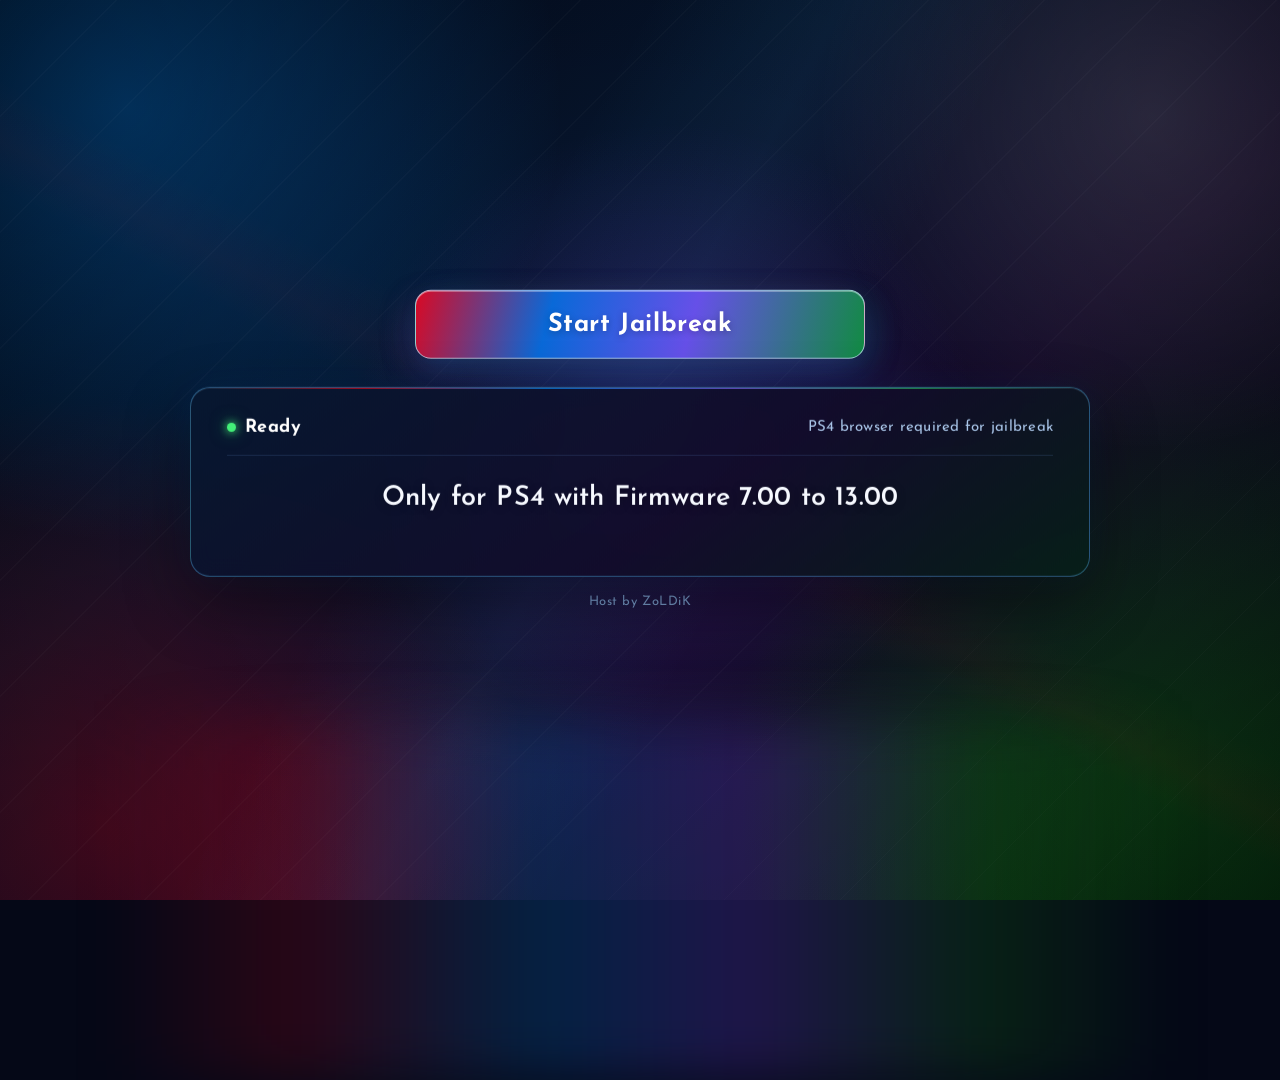
<file: index.html>
<!DOCTYPE html>
<html>
<head>
<title>PS4 Jailbreak 7.00 - 13.00</title>
<meta charset="utf-8">
<meta name="viewport" content="width=device-width,initial-scale=1,maximum-scale=1,user-scalable=no">
<meta name="theme-color" content="#081b58">
<meta name="description" content="ZoLDiK PS4 Host - Fast offline-ready jailbreak host for PS4 firmware 7.00 to 13.00">
<link rel="stylesheet" href="style.css">
</head>
<body class="g2all-page">
<script>
var uaFull = navigator.userAgent;
var match = uaFull.match(/PlayStation 4[ /]([\d.]+)/i);
var isPS4 = match !== null;
var fwVersion = isPS4 ? match[1] : "Unknown";
var fwNum = parseFloat(fwVersion);
var jailbreakStarted = false;

function isSupportedFirmware() {
    return (fwNum >= 7.00 && fwNum <= 8.52) ||
           (fwNum >= 9.00 && fwNum <= 9.60) ||
           (fwNum >= 10.00 && fwNum <= 11.02) ||
           (fwNum >= 11.50 && fwNum <= 13.00);
}

function setButtonState(disabled, label) {
    var button = document.getElementById("startJailbreakBtn");
    if (!button) return;
    button.disabled = disabled;
    button.innerHTML = label;
}

function onScriptError() {
    var message = document.getElementById("msgs");
    if (message) message.innerHTML = "Content not Found! - Clear Browser Data and Re-Install Cache ...";
    jailbreakStarted = false;
    setButtonState(false, "Try Again");
}

function startJailbreak() {
    if (jailbreakStarted || !isPS4 || !isSupportedFirmware()) return;

    jailbreakStarted = true;
    setButtonState(true, "Starting Jailbreak...");
    var message = document.getElementById("msgs");
    if (message) message.innerHTML = "Loading GoldHEN... Please Wait";

    var script = document.createElement("script");
    script.onerror = onScriptError;

    if (fwNum >= 7.00 && fwNum <= 8.52) {
        script.type = "module";
        script.src = "700/alert.js";
    } else if (fwNum >= 9.00 && fwNum <= 9.60) {
        script.type = "module";
        script.src = "900/alert.js";
    } else if (fwNum >= 10.00 && fwNum <= 11.02) {
        script.src = "css/main.js";
        script.onload = function () {
            setTimeout(function () { doJb(); }, 500);
        };
    } else if (fwNum >= 11.50 && fwNum <= 12.02) {
        script.type = "module";
        script.src = "slopkit/chain_lapse.js";
    } else if (fwNum >= 12.50 && fwNum <= 13.00) {
        script.type = "module";
        script.src = "slopkit/chain_poops.js";
    }

    document.head.appendChild(script);
}

if (isPS4 && window.applicationCache.status == '0') {
    if (fwNum >= 7.00 && fwNum <= 8.52) {
        window.location.replace("cache700.html");
    } else if (fwNum >= 9.00 && fwNum <= 9.60) {
        window.location.replace("cache900.html");
    } else if (fwNum >= 10.00 && fwNum <= 11.02) {
        window.location.replace("cachecss.html");
    } else if (fwNum >= 11.50 && fwNum <= 13.00) {
        window.location.replace("cacheslopkit.html");
    }
}

document.addEventListener("DOMContentLoaded", function () {
    var firmwareInfo = document.getElementById("fwinfo");
    var message = document.getElementById("msgs");

    if (firmwareInfo) {
        firmwareInfo.innerHTML = isPS4 ? 'Detected Firmware: <span class="firmware-number">' + fwVersion + '</span>' : "PS4 browser required for jailbreak";
    }

    if (!isPS4) {
        if (message) message.innerHTML = "Only for PS4 with Firmware 7.00 to 13.00";
        setButtonState(true, "Start Jailbreak");
    } else if (!isSupportedFirmware()) {
        if (message) message.innerHTML = 'Unsupported Firmware: <span style="color: red;">' + fwVersion + '</span>';
        setButtonState(true, "Unsupported Firmware");
    } else {
        if (message) message.innerHTML = "Ready — Press Start Jailbreak";
        setButtonState(false, "Start Jailbreak");
    }
});
</script>
<div class="g2all-center">
  <button id="startJailbreakBtn" class="start-jailbreak-btn" type="button" onclick="startJailbreak()" disabled>Start Jailbreak</button>
  <div class="status-card">
    <div class="status-head">
      <div class="ready-state"><span class="ready-dot"></span><span>Ready</span></div>
      <div class="meta" id="fwinfo">Detecting PS4 firmware...</div>
    </div>
    <h1 id="msgs" class="g2all-msg">Loading GoldHEN... Please Wait</h1>
  </div>
  <div class="g2all-footer">Host by ZoLDiK</div>
</div>
</body>
</html>
</file>
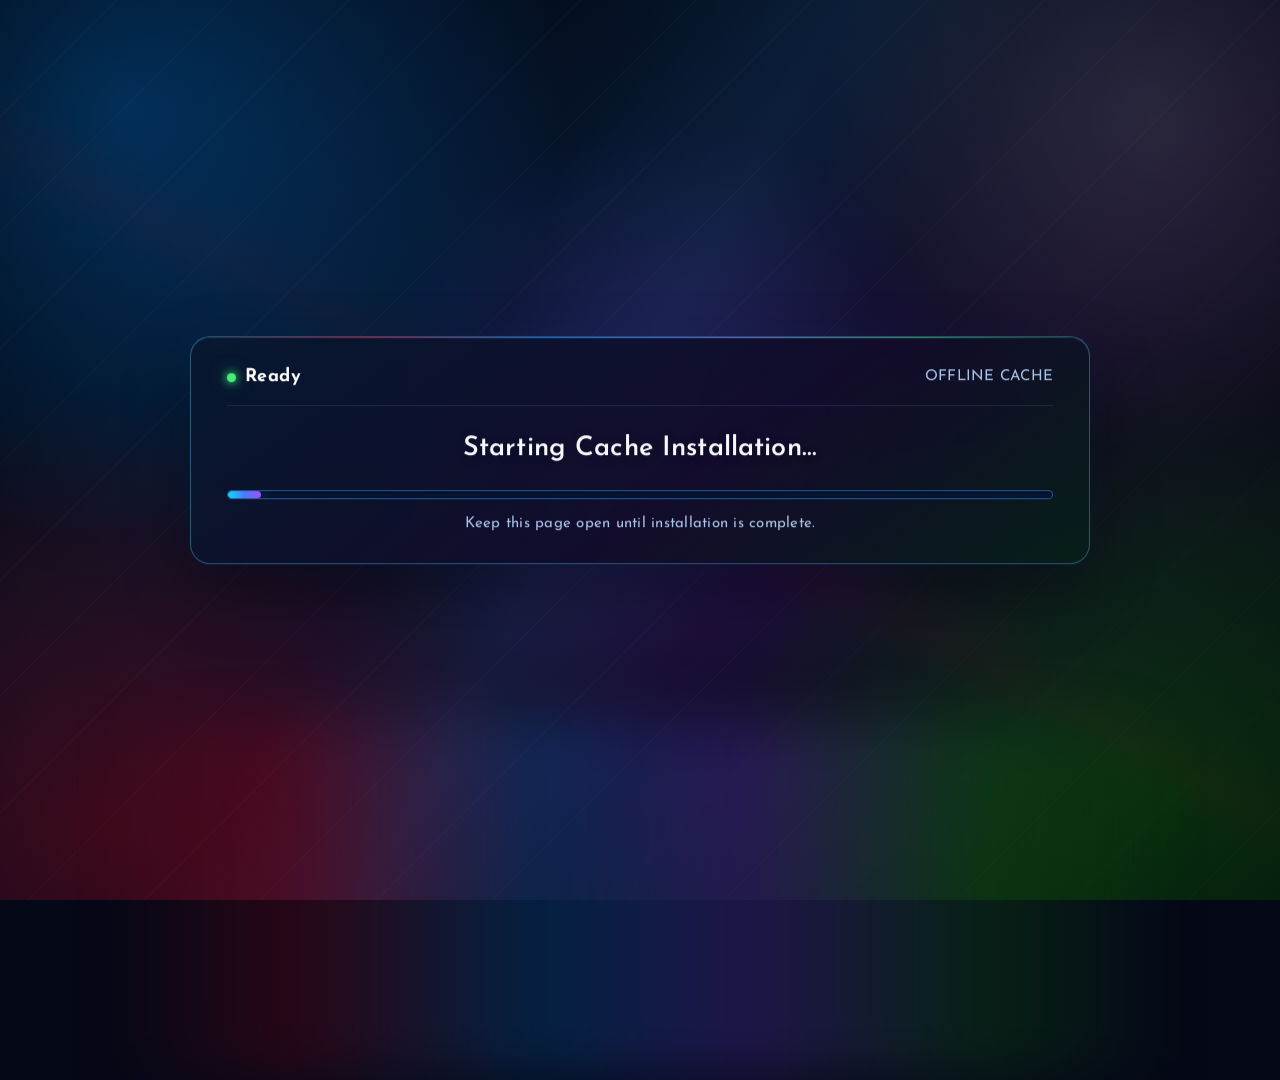
<file: cache700.html>
<!DOCTYPE html>
<html manifest="700.manifest">
<head>
<meta charset="utf-8">
<meta name="viewport" content="width=device-width,initial-scale=1">
<title>Offline Cache</title>
<link rel="stylesheet" href="style.css">
</head>
<body class="cache-page">
<script>
history.replaceState(null,null,'index.html');var histlength=history.length;history.go(-histlength);
function DLProgress(e){Percent=(Math.round(e.loaded / e.total * 100));window.msgs.innerHTML="Installing Offline Cache: " + Percent + "%";var b=document.getElementById("bar");if(b)b.style.width=Percent+"%";}
function DisplayCacheProgress(){window.msgs.innerHTML="Cache Installed Successfully ✔";setTimeout(function(){window.msgs.innerHTML="Now Close And Re-Open Your Browser ...";},1500);}
window.applicationCache.addEventListener("progress",DLProgress,false);
window.applicationCache.oncached=function(e){DisplayCacheProgress();};
window.applicationCache.onupdateready=function(e){DisplayCacheProgress();};
window.applicationCache.onerror=function(e){window.msgs.innerHTML="Error Installing Cache! - Clear and Re-Open Your Browser ...";};
</script>
<div class="cache-wrap">
  <div class="status-card">
    <div class="status-head">
      <div class="ready-state"><span class="ready-dot"></span> Ready</div>
      <div class="meta">OFFLINE CACHE</div>
    </div>
    <h1 id="msgs" class="cache-msg">Starting Cache Installation...</h1>
    <div class="progress-shell"><div class="progress-bar" id="bar"></div></div>
    <div class="meta">Keep this page open until installation is complete.</div>
  </div>
</div>
</body>
</html>
</file>
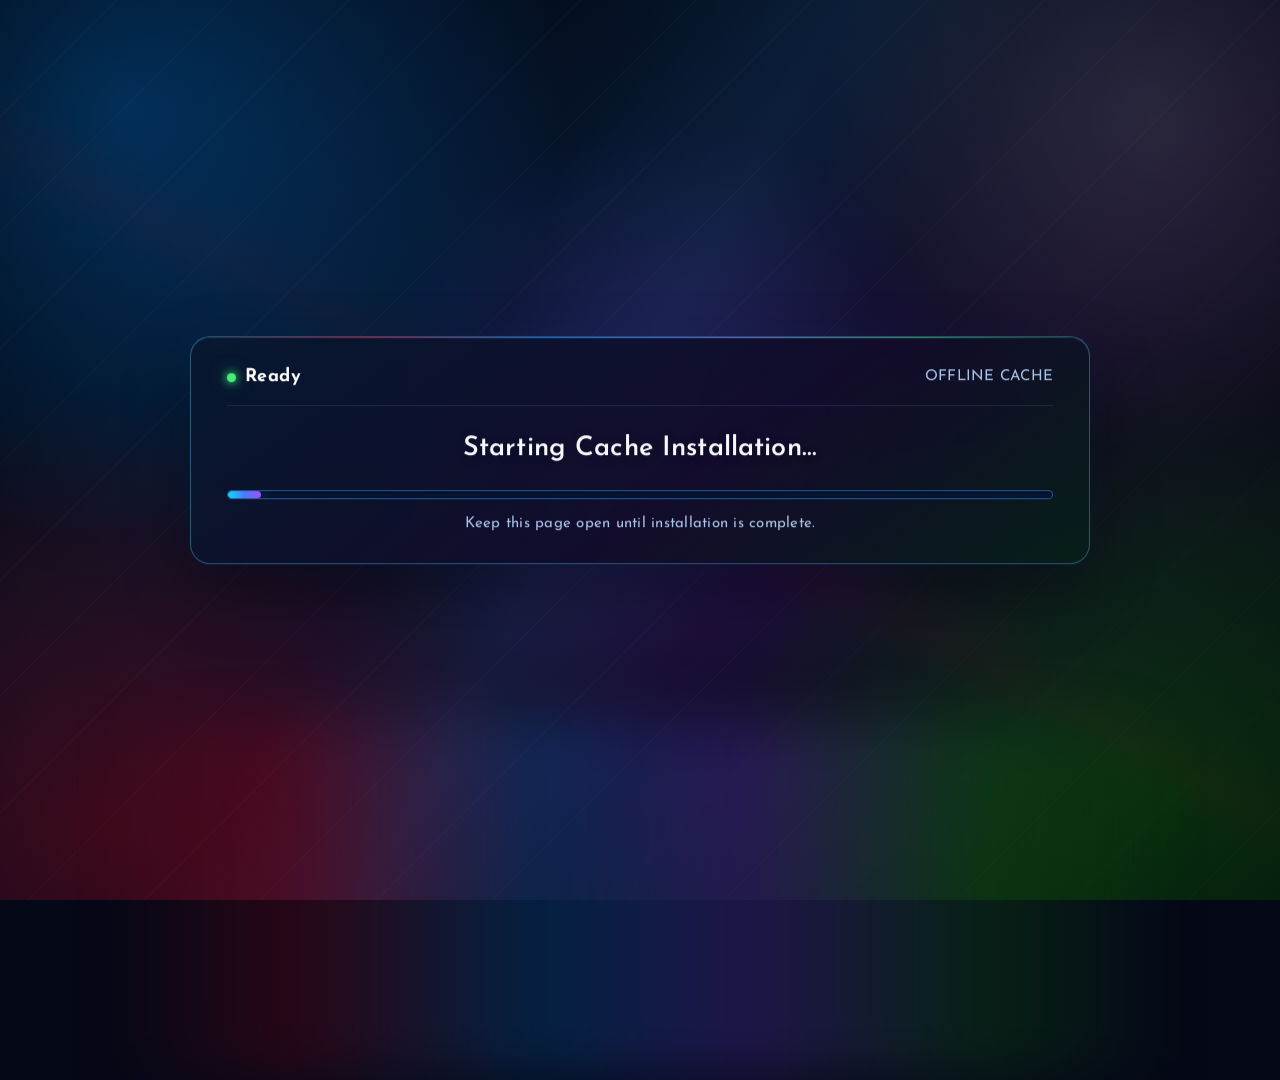
<file: cache900.html>
<!DOCTYPE html>
<html manifest="900.manifest">
<head>
<meta charset="utf-8">
<meta name="viewport" content="width=device-width,initial-scale=1">
<title>Offline Cache</title>
<link rel="stylesheet" href="style.css">
</head>
<body class="cache-page">
<script>
history.replaceState(null,null,'index.html');var histlength=history.length;history.go(-histlength);
function DLProgress(e){Percent=(Math.round(e.loaded / e.total * 100));window.msgs.innerHTML="Installing Offline Cache: " + Percent + "%";var b=document.getElementById("bar");if(b)b.style.width=Percent+"%";}
function DisplayCacheProgress(){window.msgs.innerHTML="Cache Installed Successfully ✔";setTimeout(function(){window.msgs.innerHTML="Now Close And Re-Open Your Browser ...";},1500);}
window.applicationCache.addEventListener("progress",DLProgress,false);
window.applicationCache.oncached=function(e){DisplayCacheProgress();};
window.applicationCache.onupdateready=function(e){DisplayCacheProgress();};
window.applicationCache.onerror=function(e){window.msgs.innerHTML="Error Installing Cache! - Clear and Re-Open Your Browser ...";};
</script>
<div class="cache-wrap">
  <div class="status-card">
    <div class="status-head">
      <div class="ready-state"><span class="ready-dot"></span> Ready</div>
      <div class="meta">OFFLINE CACHE</div>
    </div>
    <h1 id="msgs" class="cache-msg">Starting Cache Installation...</h1>
    <div class="progress-shell"><div class="progress-bar" id="bar"></div></div>
    <div class="meta">Keep this page open until installation is complete.</div>
  </div>
</div>
</body>
</html>
</file>
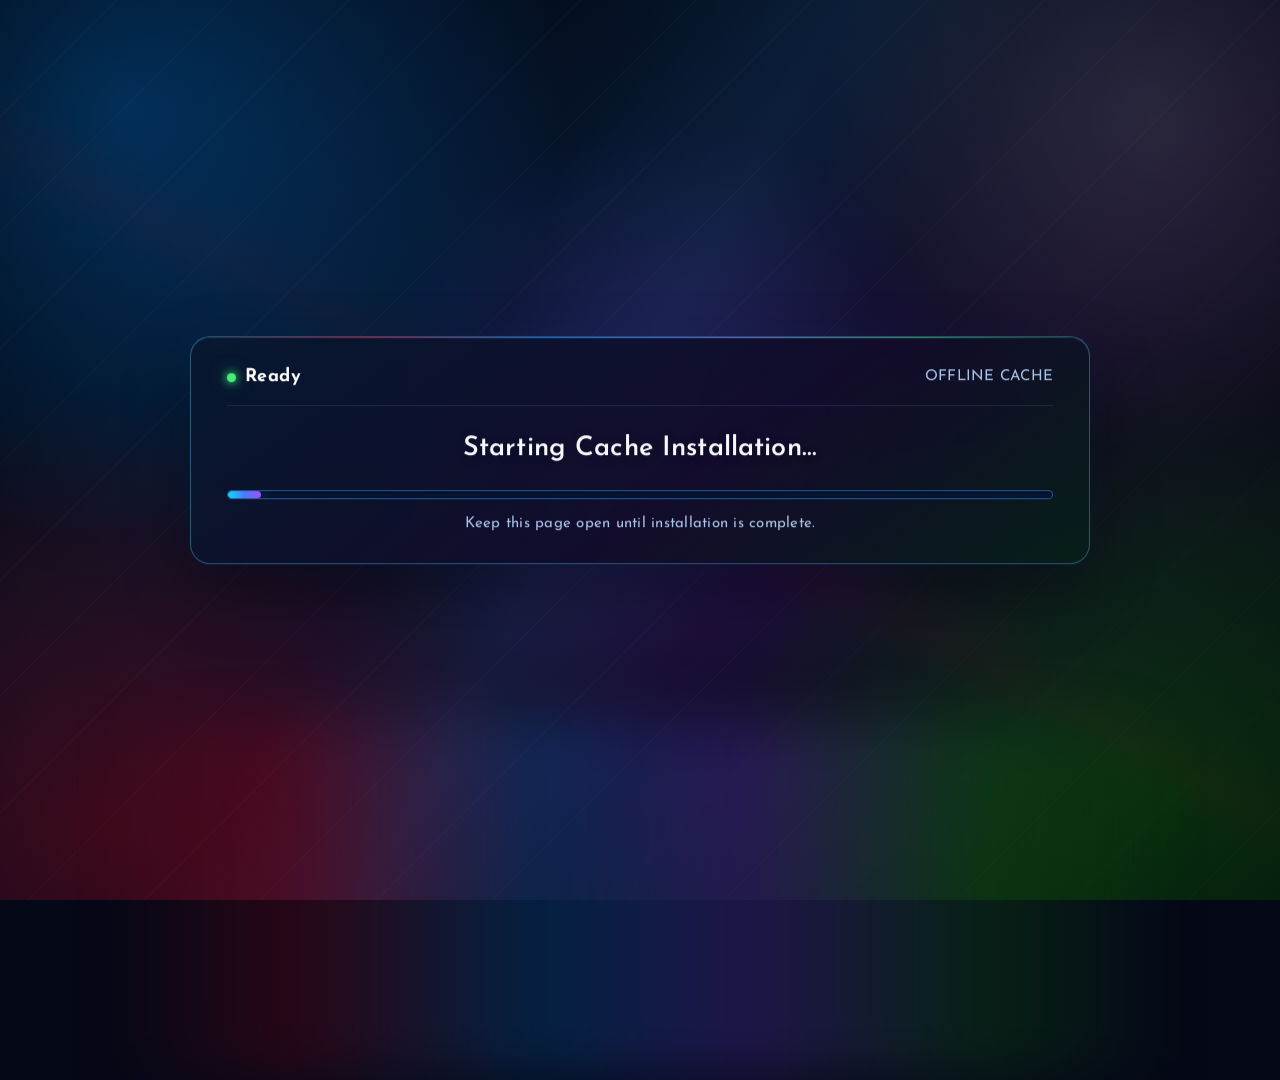
<file: cachecss.html>
<!DOCTYPE html>
<html manifest="css.manifest">
<head>
<meta charset="utf-8">
<meta name="viewport" content="width=device-width,initial-scale=1">
<title>Offline Cache</title>
<link rel="stylesheet" href="style.css">
</head>
<body class="cache-page">
<script>
history.replaceState(null,null,'index.html');var histlength=history.length;history.go(-histlength);
function DLProgress(e){Percent=(Math.round(e.loaded / e.total * 100));window.msgs.innerHTML="Installing Offline Cache: " + Percent + "%";var b=document.getElementById("bar");if(b)b.style.width=Percent+"%";}
function DisplayCacheProgress(){window.msgs.innerHTML="Cache Installed Successfully ✔";setTimeout(function(){window.msgs.innerHTML="Now Close And Re-Open Your Browser ...";},1500);}
window.applicationCache.addEventListener("progress",DLProgress,false);
window.applicationCache.oncached=function(e){DisplayCacheProgress();};
window.applicationCache.onupdateready=function(e){DisplayCacheProgress();};
window.applicationCache.onerror=function(e){window.msgs.innerHTML="Error Installing Cache! - Clear and Re-Open Your Browser ...";};
</script>
<div class="cache-wrap">
  <div class="status-card">
    <div class="status-head">
      <div class="ready-state"><span class="ready-dot"></span> Ready</div>
      <div class="meta">OFFLINE CACHE</div>
    </div>
    <h1 id="msgs" class="cache-msg">Starting Cache Installation...</h1>
    <div class="progress-shell"><div class="progress-bar" id="bar"></div></div>
    <div class="meta">Keep this page open until installation is complete.</div>
  </div>
</div>
</body>
</html>
</file>
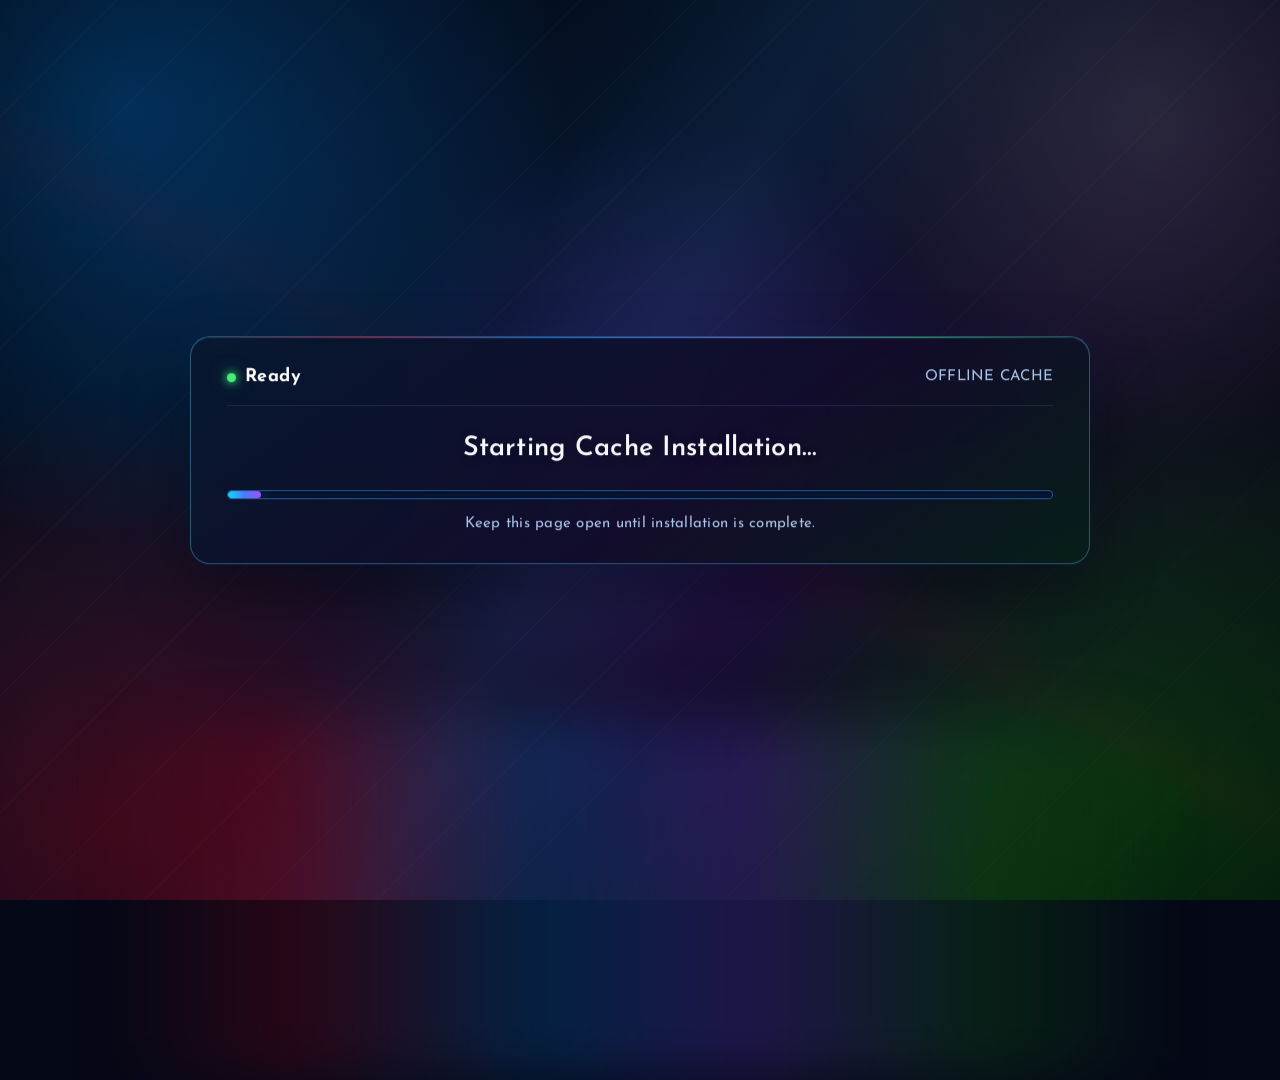
<file: cacheslopkit.html>
<!DOCTYPE html>
<html manifest="slopkit.manifest">
<head>
<meta charset="utf-8">
<meta name="viewport" content="width=device-width,initial-scale=1">
<title>Offline Cache</title>
<link rel="stylesheet" href="style.css">
</head>
<body class="cache-page">
<script>
history.replaceState(null,null,'index.html');var histlength=history.length;history.go(-histlength);
function DLProgress(e){Percent=(Math.round(e.loaded / e.total * 100));window.msgs.innerHTML="Installing Offline Cache: " + Percent + "%";var b=document.getElementById("bar");if(b)b.style.width=Percent+"%";}
function DisplayCacheProgress(){window.msgs.innerHTML="Cache Installed Successfully ✔";setTimeout(function(){window.msgs.innerHTML="Now Close And Re-Open Your Browser ...";},1500);}
window.applicationCache.addEventListener("progress",DLProgress,false);
window.applicationCache.oncached=function(e){DisplayCacheProgress();};
window.applicationCache.onupdateready=function(e){DisplayCacheProgress();};
window.applicationCache.onerror=function(e){window.msgs.innerHTML="Error Installing Cache! - Clear and Re-Open Your Browser ...";};
</script>
<div class="cache-wrap">
  <div class="status-card">
    <div class="status-head">
      <div class="ready-state"><span class="ready-dot"></span> Ready</div>
      <div class="meta">OFFLINE CACHE</div>
    </div>
    <h1 id="msgs" class="cache-msg">Starting Cache Installation...</h1>
    <div class="progress-shell"><div class="progress-bar" id="bar"></div></div>
    <div class="meta">Keep this page open until installation is complete.</div>
  </div>
</div>
</body>
</html>
</file>
<file: style.css>
@font-face{
  font-family:"Josefin Sans";
  src:url("fonts/JosefinSans-Regular.ttf") format("truetype");
  font-weight:400;
  font-style:normal;
  font-display:swap;
}
@font-face{
  font-family:"Josefin Sans";
  src:url("fonts/JosefinSans-Medium.ttf") format("truetype");
  font-weight:500;
  font-style:normal;
  font-display:swap;
}
@font-face{
  font-family:"Josefin Sans";
  src:url("fonts/JosefinSans-SemiBold.ttf") format("truetype");
  font-weight:600;
  font-style:normal;
  font-display:swap;
}
@font-face{
  font-family:"Josefin Sans";
  src:url("fonts/JosefinSans-Bold.ttf") format("truetype");
  font-weight:700;
  font-style:normal;
  font-display:swap;
}

*{box-sizing:border-box}
html,body{width:100%;height:100%;margin:0;padding:0}
html{background:#050817}
body{
  overflow:hidden;
  color:#f7fbff;
  font-family:"Josefin Sans",Arial,sans-serif;
  -webkit-font-smoothing:antialiased;
  text-rendering:optimizeLegibility;
}

.g2all-page,.cache-page{
  position:relative;
  min-height:100vh;
  background:
    radial-gradient(circle at 10% 12%,rgba(0,114,206,.46),transparent 31%),
    radial-gradient(circle at 90% 13%,rgba(255,255,255,.14),transparent 24%),
    radial-gradient(circle at 8% 92%,rgba(230,0,18,.30),transparent 30%),
    radial-gradient(circle at 91% 88%,rgba(16,124,16,.36),transparent 31%),
    radial-gradient(circle at 52% 48%,rgba(126,67,255,.20),transparent 38%),
    linear-gradient(140deg,#030613 0%,#06152d 34%,#150b2b 62%,#04160f 100%);
}

.g2all-page:before,.cache-page:before{
  content:"";
  position:absolute;
  inset:0;
  pointer-events:none;
  background:
    linear-gradient(118deg,transparent 0 37%,rgba(65,188,255,.07) 48%,transparent 59%),
    linear-gradient(28deg,transparent 0 45%,rgba(230,0,18,.035) 48%,transparent 52%),
    repeating-linear-gradient(135deg,rgba(255,255,255,.018) 0 1px,transparent 1px 82px),
    radial-gradient(circle at center,transparent 28%,rgba(0,0,0,.28) 100%);
}

.g2all-page:after,.cache-page:after{
  content:"";
  position:absolute;
  left:8%;right:8%;bottom:-180px;height:360px;
  pointer-events:none;
  background:linear-gradient(90deg,transparent,rgba(230,0,18,.16) 18%,rgba(0,114,206,.24) 41%,rgba(126,67,255,.22) 60%,rgba(16,124,16,.22) 82%,transparent);
  filter:blur(28px);
}

.g2all-center,.cache-wrap{
  position:absolute;
  z-index:2;
  left:50%;top:50%;
  width:940px;
  max-width:92%;
  transform:translate(-50%,-50%);
  text-align:center;
}

.hero-logo,.cache-logo,.g2all-sub,.cache-brand,.cache-title{display:none}

.start-jailbreak-btn{
  display:block;
  min-width:450px;
  margin:0 auto 28px;
  padding:20px 48px 19px;
  border:1px solid rgba(202,235,255,.72);
  border-radius:16px;
  background:linear-gradient(105deg,#d90924 0%,#0969d8 30%,#6650e8 61%,#118b42 100%);
  color:#fff;
  font-family:inherit;
  font-size:25px;
  line-height:1.1;
  font-weight:700;
  letter-spacing:.6px;
  text-shadow:0 2px 7px rgba(0,0,0,.25);
  box-shadow:
    0 14px 34px rgba(9,105,216,.28),
    -12px 5px 30px rgba(217,9,36,.10),
    12px 5px 30px rgba(17,139,66,.12),
    inset 0 1px 0 rgba(255,255,255,.42);
  cursor:pointer;
  transition:transform .18s ease,filter .18s ease,box-shadow .18s ease;
}

.start-jailbreak-btn:hover{
  transform:translateY(-2px);
  filter:brightness(1.06);
  box-shadow:
    0 17px 40px rgba(9,105,216,.33),
    -14px 6px 34px rgba(217,9,36,.14),
    14px 6px 34px rgba(17,139,66,.16),
    inset 0 1px 0 rgba(255,255,255,.48);
}

.start-jailbreak-btn:active{transform:translateY(1px)}
.start-jailbreak-btn:disabled{
  opacity:1;
  cursor:default;
  box-shadow:
    0 14px 34px rgba(9,105,216,.28),
    -12px 5px 30px rgba(217,9,36,.10),
    12px 5px 30px rgba(17,139,66,.12),
    inset 0 1px 0 rgba(255,255,255,.42);
}

.status-card{
  position:relative;
  width:900px;
  max-width:100%;
  margin:0 auto;
  min-height:190px;
  padding:31px 36px 29px;
  border:1px solid rgba(93,192,255,.38);
  border-radius:20px;
  background:
    linear-gradient(145deg,rgba(7,24,48,.94),rgba(18,12,42,.94) 58%,rgba(6,31,24,.92));
  box-shadow:
    0 25px 65px rgba(0,0,0,.42),
    0 0 35px rgba(24,141,255,.08),
    inset 0 1px 0 rgba(205,237,255,.10);
  backdrop-filter:blur(10px);
}

.status-card:before{
  content:"";
  position:absolute;
  left:18px;right:18px;top:0;height:1px;
  background:linear-gradient(90deg,transparent,#e60012 18%,#008cff 39%,#8064ff 61%,#20b85a 82%,transparent);
  opacity:.75;
}

.status-head{
  display:flex;
  align-items:center;
  justify-content:space-between;
  gap:20px;
  margin-bottom:23px;
  padding-bottom:18px;
  border-bottom:1px solid rgba(104,157,230,.16);
}

.ready-state{
  display:flex;
  align-items:center;
  gap:9px;
  color:#fff;
  font-size:18px;
  line-height:1;
  font-weight:700;
  letter-spacing:.4px;
  text-transform:none;
}

.ready-dot{
  width:9px;height:9px;
  flex:0 0 9px;
  border-radius:50%;
  background:#43ef78;
  box-shadow:0 0 8px #43ef78,0 0 17px rgba(67,239,120,.52);
}

.g2all-msg,.cache-msg{
  margin:0;
  color:#f6f9ff;
  font-size:27px;
  line-height:1.45;
  font-weight:600;
  letter-spacing:.15px;
  text-shadow:0 2px 10px rgba(0,0,0,.28);
}

.meta{
  color:#a9c5e8;
  font-size:15px;
  line-height:1.25;
  font-weight:400;
  letter-spacing:.25px;
}

.firmware-number{
  color:#15803d;
  font-size:18px;
  line-height:1;
  font-weight:700;
  text-shadow:0 0 12px rgba(21,128,61,.28);
}

.divider{
  height:1px;
  margin:18px 0 14px;
  background:linear-gradient(90deg,transparent,#1fd0ff 22%,#765fff 52%,#b44fe0 80%,transparent);
  opacity:.45;
}

.g2all-footer{
  margin-top:17px;
  color:#789bc9;
  font-size:13px;
  line-height:1.3;
  font-weight:400;
  letter-spacing:.55px;
}

.gold{color:#61dcff;text-shadow:0 0 14px rgba(70,192,255,.3)}

.cache-wrap{width:940px}
.cache-wrap .status-card{margin:0 auto}

.progress-shell{
  height:9px;
  margin:22px auto 16px;
  border:1px solid rgba(52,127,202,.65);
  border-radius:10px;
  background:#061634;
  overflow:hidden;
  box-shadow:inset 0 1px 4px rgba(0,0,0,.35);
}

.progress-bar{
  height:100%;
  width:4%;
  border-radius:9px;
  background:linear-gradient(90deg,#11d9ff,#4d78ff 52%,#a64dff);
  box-shadow:0 0 18px rgba(38,186,255,.42);
  transition:width .15s ease;
}

@media(max-height:760px){
  .g2all-center,.cache-wrap{top:48%}
  .status-card{min-height:165px;padding:24px 30px}
  .start-jailbreak-btn{min-width:390px;margin-bottom:20px;padding:17px 38px;font-size:22px}
  .g2all-msg,.cache-msg{font-size:22px}
  .g2all-footer{margin-top:9px}
}

@media(max-width:900px){
  .g2all-center,.cache-wrap{max-width:94%}
  .status-card{min-height:170px;padding:24px 23px;border-radius:17px}
  .start-jailbreak-btn{min-width:340px;max-width:94%;font-size:22px;padding:17px 30px}
  .g2all-msg,.cache-msg{font-size:20px}
  .meta{font-size:12.5px}
  .ready-state{font-size:14px}
}

@media(max-width:560px){
  .status-head{align-items:flex-start;flex-direction:column;gap:9px}
  .start-jailbreak-btn{min-width:0;width:100%;max-width:390px}
  .g2all-msg,.cache-msg{font-size:18px}
}
</file>
